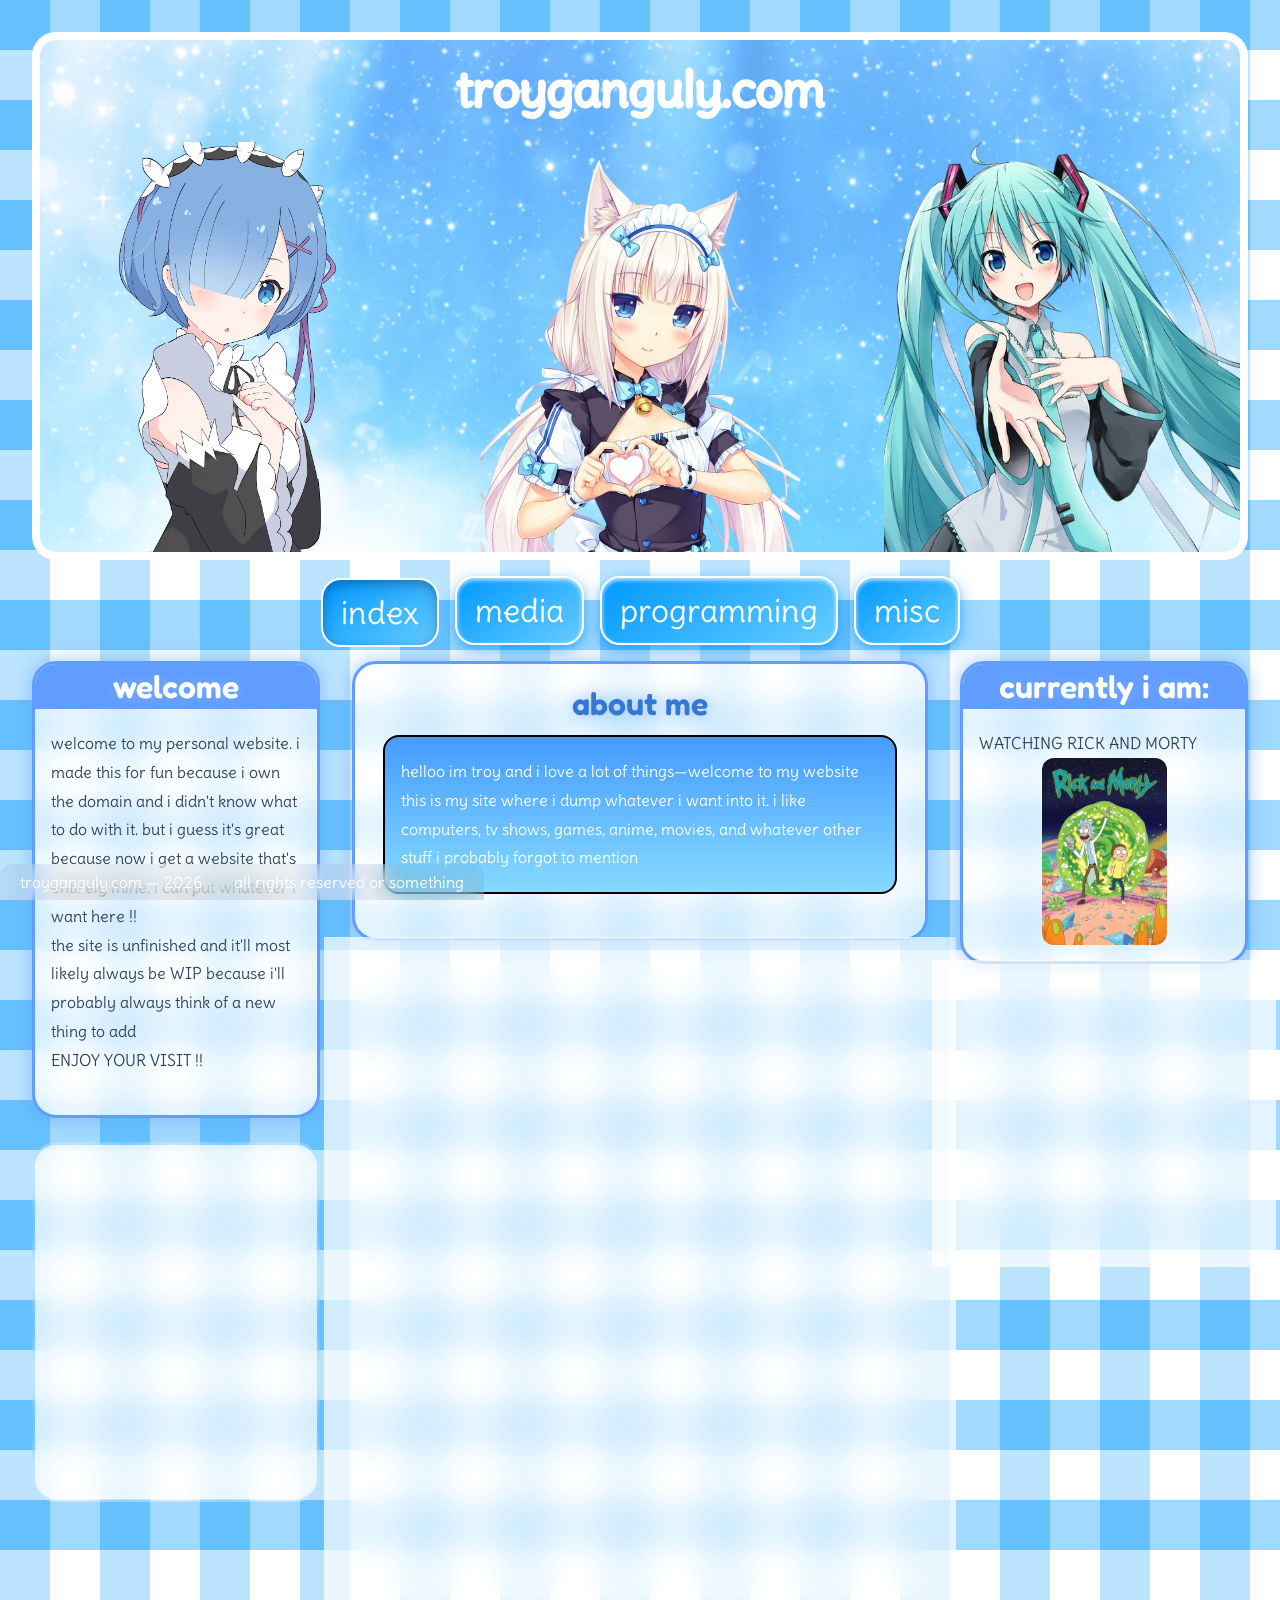
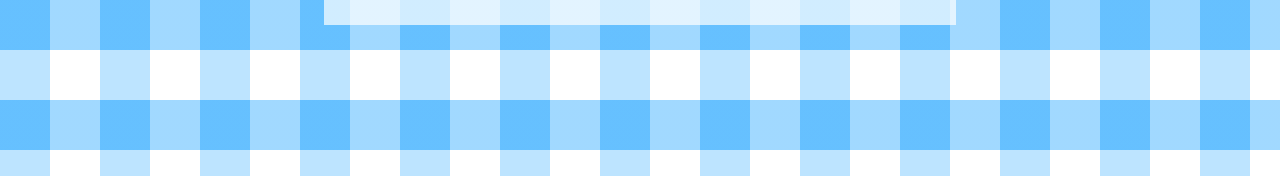
<file: index.html>
<!DOCTYPE html>
<html lang="en">
  <head>
    <meta charset="UTF-8">
    <meta name="viewport" content="width=device-width, initial-scale=1.0">
    <title>troy's Website</title>

    <link rel="preconnect" href="https://fonts.googleapis.com">
    <link rel="preconnect" href="https://fonts.gstatic.com" crossorigin>
    <link href="https://fonts.googleapis.com/css2?family=Delius&display=swap" rel="stylesheet">
    <link href="https://fonts.googleapis.com/css2?family=Fredoka:wght@300..700&display=swap" rel="stylesheet">
    <link rel="icon" type="image/jpeg" href="./assets/favicon.jpg">

    <link rel="stylesheet" href="style.css">

    <script src="https://iframe.chat/scripts/main.min.js"></script>
    <style>
      #chattable {
        width: 100%;
        height: 40vh;
        border: none;
      }

      form {
        margin-top: 8px;
        display: flex;
        flex-direction: column;
        gap: 8px;
      }

      form button {
        display: block;
        padding: 8px 0px;

        color: white;
        background: linear-gradient(90deg, rgb(35, 167, 255), #93cdff);
        border: none;

        border-radius: 8px;
        cursor: pointer;

        transition: filter 0.15s, transform 0.15s, box-shadow 0.15s;
      }

      form button:hover {
        filter: brightness(1.05);
      }

      form div {
        display: flex;
        align-items: center;
        gap: 8px;
      }

      form label {
        width: 100px;
      }

      form input {
        flex: 1;
        padding: 8px;
        border: 1px solid #b6dfff;
        border-radius: 8px;
      }

      .todo-list {
        display: flex;
        flex-direction: column;
        gap: 8px;
      }

      .task {
        display: flex;
        align-items: center;
        gap: 8px;
      }

      .task::before {
        content: "";

        padding: 0px;
        height: 16px;
        aspect-ratio: 1 / 1;
        border: 1.5px solid #6099eb;
        border-radius: 4px;
        background-color: white;
      }

      .task.done::before {
        content: "✓";
        background-color: #59b7ff;
        color: white;
        text-align: center;
        line-height: 16px;
      }

      .task.done p {
        text-decoration: line-through;
        opacity: 0.5;
      }

      #name:read-only {
        cursor: not-allowed;
        background-color: lightgrey;
        outline: none;
        opacity: 0.85;
      }
    </style>
  </head>
  <body>
    <script>
      chattable.initialize({stylesheet: "./chattable.css"});
    </script>
    <div class="hero">
      <h1 class="logo">troyganguly.com</h1>

      <div class="character-div">
        <img src="assets/rem.png" alt="" id="rem">
        <img src="assets/miku.png" alt="" id="miku">
        <img src="assets/vanilla.png" alt="" id="vanilla">
      </div>
    </div>

    <footer class="header">
      <div>troyganguly.com — 2026</div>
      <div>all rights reserved or something</div>
    </footer>

    <nav class="button-div">
      <button class="cool-button active" onclick="window.location.href='./index.html'">
        <p>index</p>
      </button>

      <button class="cool-button" onclick="window.location.href='./media.html'">
        <p>media</p>
      </button>

      <button class="cool-button" onclick="window.location.href='./programming.html'">
        <p>programming</p>
      </button>

      <button class="cool-button" onclick="window.location.href='./misc.html'">
        <p>misc</p>
      </button>
    </nav>

    <main>
      <div class="column">
        <div class="card">
          <div class="card-header">
            <h2>welcome</h2>
          </div>
          <p>welcome to my personal website. i made this for fun because i own the domain and i didn't know what to do with it. but i guess it's great because now i get a website that's entirely mine. i can put whatever i want here !!</p>
          <p>the site is unfinished and it'll most likely always be WIP because i'll probably always think of a new thing to add</p>
          <p>ENJOY YOUR VISIT !!</p>
        </div>

        <div class="card" id="update-log">
          <div class="card-header">
            <h2>update log</h2>
          </div>

          <hr>
          <p>made the guestbook—hopefully it turns out well!</p>
          <small>26 Nov 2026</small>

          <hr>
          <p>made a 404 page, and finally did git push, after fighting a git conflict a bit—now my website is open to the public!!!</p>
          <small>24 Nov 2026</small>

          <hr>
          <p>today i finished the media page mostly and i also watched 12 angry men!! new top 3 movie hehe</p>
          <small>22 Nov 2026</small>

          <hr>
          <p>i imported a good amount of assets and continue working on the media page tbh idk why it's taking me so long i keep procrastinating it haha</p>
          <small>21 Nov 2026</small>

          <hr>
          <p>i made some actually good progress on the media page today and yesterday. also i finally remembered to git commit again</p>
          <small>20 Nov 2026</small>

          <hr>
          <p>I BARELY DID ANY WORK YESTERDAY I LIED</p>
          <small>19 Nov 2026</small>

          <hr>
          <p>development on the media commences!! it's just gonna have info about movies / games/ comic / whatnot/ i like</p>
          <small>18 Nov 2026</small>

          <hr>
          <p>IM WORKING ON THE WEBSITE SLOWLY BUT SURELY AND MORE STUFF IS COMING IN THE FUTURE</p>
          <small>17 Nov 2026</small>

          <hr>
          <p>started development and i went hunting for assets</p>
          <small>16 Nov 2026</small>
        </div>
      </div>

      <div class="column">
        <div class="card">
          <h2>about me</h2>
          <div class="card2">
            <p>helloo im troy and i love a lot of things—welcome to my website</p>
            <p>this is my site where i dump whatever i want into it. i like computers, tv shows, games, anime, movies, and whatever other stuff i probably forgot to mention</p>
          </div>
        </div>

        <div class="card">
          <div class="card-header">
            <h2>guestbook</h2>
          </div>
          <iframe src="https://iframe.chat/embed?chat=15440185" id="chattable"></iframe>
          <small>if it doesn't load—your network might be blocking it. try use a vpn or different wi-fi</small>
          
          <form>
            <div>
              <label for="name">name:</label>
              <input id="name" type="text" placeholder="your name..." maxlength="30">
            </div>
            <div>
              <label for="message">message:</label>
              <input id="message" type="text" placeholder="your message!" maxlength="300">
            </div>
            <button id="send-button">send</button>
          </form>
        </div>
      </div>

      <div class="column">
        <div class="card" id="currently">
          <div class="card-header">
            <h2>currently i am:</h2>
          </div>
          <p>WATCHING RICK AND MORTY</p>
          <img src="assets/rickandmorty.jpg" alt="Poster of the show Rick and Morty">
        </div>

        <div class="card">
          <div class="card-header">
            <h2>site todo</h2>
          </div>
          <div class="todo-list">
            <div class="task done">
              <p>make a 404 page</p>
            </div>
            <div class="task done">
              <p>publish site</p>
            </div>
            <div class="task">
              <p>make /programming.html</p>
            </div>
            <div class="task">
              <p>add more stuff and idk</p>
            </div>
          </div>
        </div>
      </div>
    </main>

    <script>
      const sendButton = document.getElementById("send-button");

      sendButton.disabled = true;

      chattable.on("load", () => {
        sendButton.disabled = false;
      });

      const form = document.querySelector("form");
      const nameInput = document.getElementById("name");
      const message = document.getElementById("message");

      let savedName = localStorage.getItem("guestbook_username");
      let lastSent = 0;
      let lastMessage = "";

      if (savedName) {
        nameInput.value = savedName;
        nameInput.readOnly = true;
      }

      form.addEventListener("submit", (event) => {
        event.preventDefault();

        const userMessage = message.value.trim();
        const userName = savedName || nameInput.value.trim();

        if (!userMessage || !userName) return;

        if (userName.length > 30 ) {
          alert("your name is too long!");
          return;
        }

        if (userMessage.length > 300) {
          alert("your message is too long!");
          return;
        }

        if (Date.now() - lastSent < 5000) {
          alert("wait a few seconds before sending again!");
          return;
        }

        if (userMessage.toLowerCase() === lastMessage.toLowerCase()) {
          alert("don't send the same message twice!");
          return;
        }

        chattable.sendMessage(userMessage, userName);

        if (!savedName) {
          savedName = userName;
          localStorage.setItem("guestbook_username", savedName);
          nameInput.value = savedName;
          nameInput.readOnly = true;
        }

        lastSent = Date.now();
        lastMessage = userMessage;

        message.value = "";
        message.focus();
      });
    </script>
  </body>
</html>
</file>
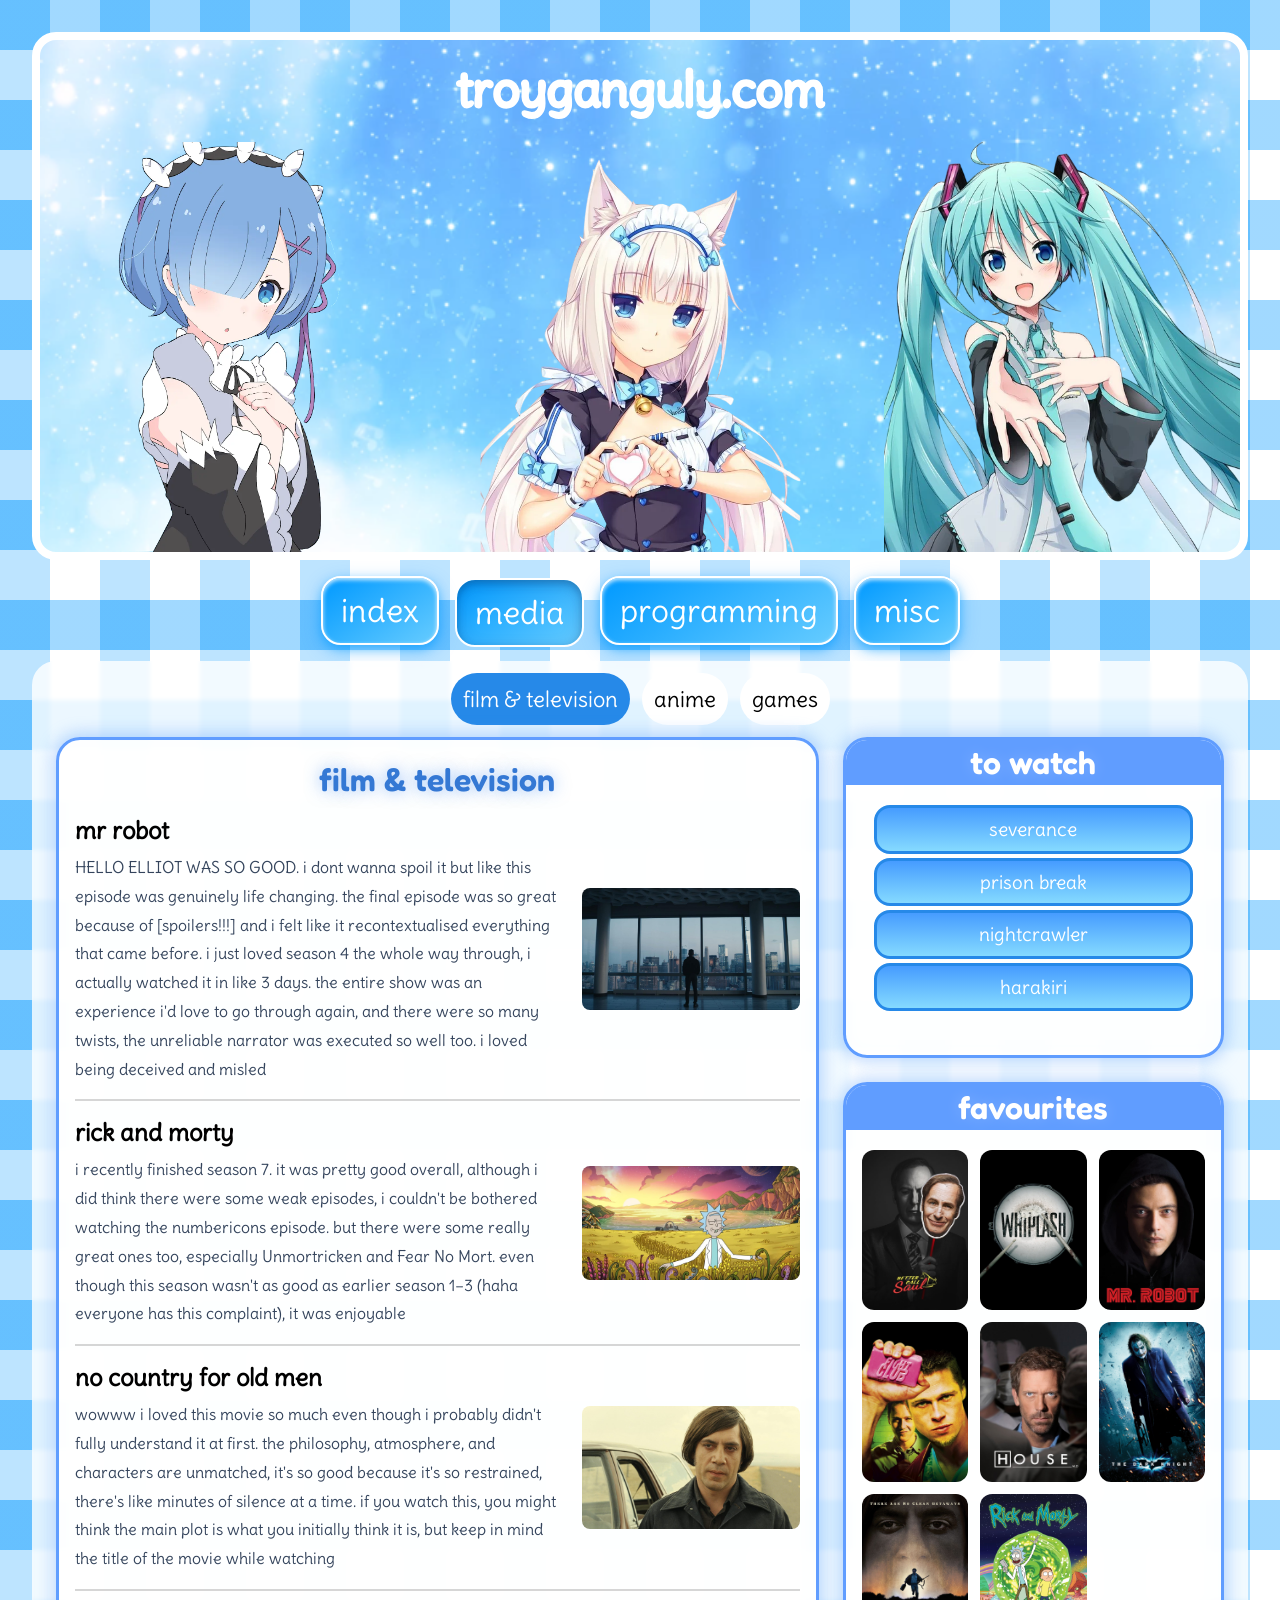
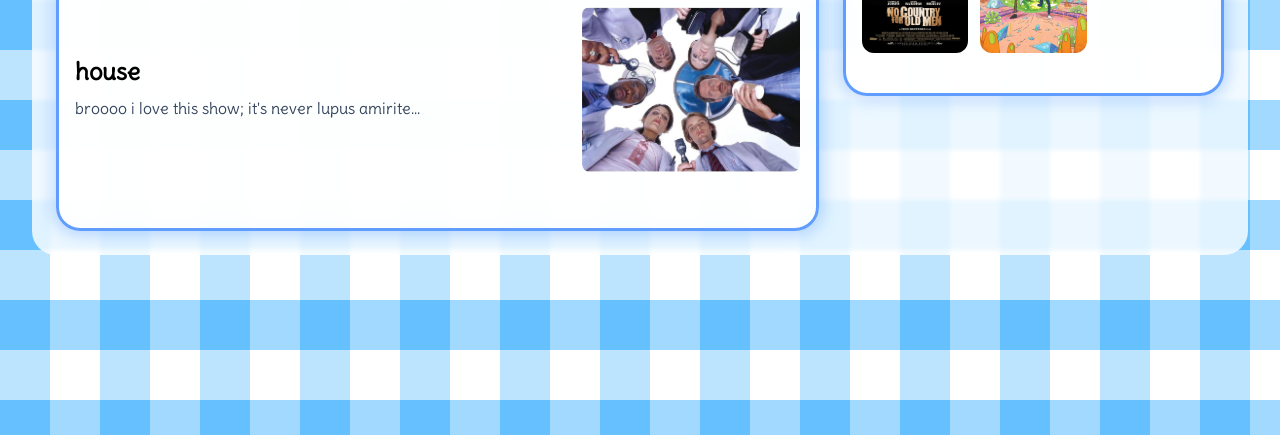
<file: media.html>
<!DOCTYPE html>
<html lang="en">
  <head>
    <meta charset="UTF-8">
    <meta name="viewport" content="width=device-width, initial-scale=1.0">
    <title>troy's Website</title>

    <link rel="preconnect" href="https://fonts.googleapis.com">
    <link rel="preconnect" href="https://fonts.gstatic.com" crossorigin>
    <link href="https://fonts.googleapis.com/css2?family=Delius&display=swap" rel="stylesheet">
    <link href="https://fonts.googleapis.com/css2?family=Fredoka:wght@300..700&display=swap" rel="stylesheet">
    <link rel="icon" type="image/jpeg" href="./assets/favicon.jpg">

    <link rel="stylesheet" href="style.css">
    <style>
      main {
        grid-template-columns: 1fr;
        gap: 0px;
      }

      .media-section {
        display: grid;
        grid-template-columns: 2fr 1.0fr;
        gap: 24px;
        align-items: start;
      }

      @media (max-width: 800px) {
        .media-section {
          grid-template-columns: 1fr;
        }
      }

      .card h2 {
        margin: 0px;
        padding: 0px;
        justify-self: center;
        text-align: center;
      }

      .media-section {
        padding: 0px 24px 24px 24px;
        background-color: rgba(255, 255, 255, 0.8);

        backdrop-filter: blur(2px);
        -webkit-backdrop-filter: blur(2px);

        border-bottom-left-radius: 24px;
        border-bottom-right-radius: 24px;
      }

      .favourites-grid {
        display: grid;
        gap: 12px;
        grid-template-columns: repeat(3, 1fr);
      }

      .favourites-grid img {
        width: 100%;
        display: block;
        border-radius: 12px;
        object-fit: cover;
        aspect-ratio: 2 / 3;
        transition: transform 0.15s;
      }

      .favourites-grid img:hover {
        transform: scale(1.05);
      }

      @media(max-width: 800px) {
        .favourites-grid {
          grid-template-columns: repeat(2, 1fr);
        }
      }

      .card2 {
        padding: 4px 0px;
        height: auto;
        min-height: auto;
        transition: opacity 0.15s, transform 0.15s;
        border: 3px solid #2689e8;
      }

      .card2 p {
        justify-self: center;
        text-align: center;
        font-size: 1.2rem;
      }
      
      .card2:hover {
        opacity: 0.8;
        transform: scale(1.05);
      }

      .card h3 {
        margin-bottom: 8px;
      }
      
      .media-entry {
        display: flex;
        align-items: center;
        gap: 24px;
        padding: 16px 0px;
        border-bottom: 2px solid rgba(50, 50, 50, 0.2);
      }

      .media-content {
        flex: 1;
        min-width: 0px;
      }

      .media-content h3 {
        font-size: 1.5rem;
      }

      .media-entry img {
        width: 30%;
        height: auto;
        object-fit: contain;
        border-radius: 8px;
      }

      @media(max-width: 800px) {
        .media-entry {
          flex-direction: column;
        }
        .media-entry img {
          width: 80%;
        }

        .media-section {
          padding: 12px;
        }
      }

      .media-entry:last-child {
        border-bottom: none;
      }

      .selector-div {
        display: flex;
        align-items: center;
        justify-content: center;

        gap: 12px;

        padding: 12px;
        background-color: rgba(255, 255, 255, 0.8);
        backdrop-filter: blur(2px);
        -webkit-backdrop-filter: blur(2px);

        border-top-left-radius: 24px;
        border-top-right-radius: 24px;
      }

      .selector-div button {
        border-radius: 99px;
        border: none;
        padding: 12px;
        background-color: white;
        transition: background-color 0.4s, color 0.4s;
        cursor: pointer;
        font-size: 1.4rem;
      }

      .selector-div button.active {
        background-color: #2689e8;
        color: white;
      }

      .media-section:not(.active) {
        display: none;
      }

      .selector-button:hover {
        background-color: #dceeff;
      }

    </style>
  </head>
  <body>
    <div class="hero">
      <h1 class="logo">troyganguly.com</h1>

      <div class="character-div">
        <img src="assets/rem.png" alt="" id="rem">
        <img src="assets/miku.png" alt="" id="miku">
        <img src="assets/vanilla.png" alt="" id="vanilla">
      </div>
    </div>

    <nav class="button-div">
      <button class="cool-button" onclick="window.location.href='./index.html'">
        <p>index</p>
      </button>

      <button class="cool-button active" onclick="window.location.href='./media.html'">
        <p>media</p>
      </button>

      <button class="cool-button" onclick="window.location.href='./programming.html'">
        <p>programming</p>
      </button>

      <button class="cool-button" onclick="window.location.href='./misc.html'">
        <p>misc</p>
      </button>
    </nav>

    <main>
      <div class="selector-div">
        <button class="selector-button active" data-target="movies">
          film & television
        </button>

        <button class="selector-button" data-target="anime">
          anime
        </button>

        <button class="selector-button" data-target="games">
          games
        </button>
      </div>

      <section class="media-section active" id="movies">
        <div class="column">
          <div class="card">
            <h2>film & television</h2>
            <div class="media-entry">
              <div class="media-content">
                <h3>mr robot</h3>
                <p>HELLO ELLIOT WAS SO GOOD. i dont wanna spoil it but like this episode was genuinely life changing. the final episode was so great because of [spoilers!!!] and i felt like it recontextualised everything that came before. i just loved season 4 the whole way through, i actually watched it in like 3 days. the entire show was an experience i'd love to go through again, and there were so many twists, the unreliable narrator was executed so well too. i loved being deceived and misled</p>
              </div>
              <img src="assets/helloelliot.jpg"  alt="shot from Mr Robot of elliot looking out wndow">
            </div>

            <div class="media-entry">
              <div class="media-content">
                <h3>rick and morty</h3>
                <p>i recently finished season 7. it was pretty good overall, although i did think there were some weak episodes, i couldn't be bothered watching the numbericons episode. but there were some really great ones too, especially Unmortricken and Fear No Mort. even though this season wasn't as good as earlier season 1–3 (haha everyone has this complaint), it was enjoyable</p>
              </div>
              <img src="assets/rickscreenshot.png">
            </div>

            <div class="media-entry">
              <div class="media-content">
                <h3>no country for old men</h3>
                <p>wowww i loved this movie so much even though i probably didn't fully understand it at first. the philosophy, atmosphere, and characters are unmatched, it's so good because it's so restrained, there's like minutes of silence at a time. if you watch this, you might think the main plot is what you initially think it is, but keep in mind the title of the movie while watching</p>
              </div>
              <img src="assets/antonchigurh.jpg">
            </div>

            <div class="media-entry">
              <div class="media-content">
                <h3>house</h3>
                <p>broooo i love this show; it's never lupus amirite...</p>
              </div>
              <img src="assets/house.jpg">
            </div>
          </div>
        </div>
        <div class="column">
          <div class="card">
            <div class="card-header">
              <h2>to watch</h2>
            </div>
            <div class="card2">
              <p>severance</p>
            </div>
            <div class="card2">
              <p>prison break</p>
            </div>
            <div class="card2">
              <p>nightcrawler</p>
            </div>
            <div class="card2">
              <p>harakiri</p>
            </div>
          </div>
          <div class="card">
            <div class="card-header">
              <h2>favourites</h2>
            </div>
            <div class="favourites-grid">
              <img src="assets/bcs.png">
              <img src="assets/whiplash.jpg">
              <img src="assets/mrrobot.png">
              <img src="assets/fight-club.jpg">
              <img src="assets/house.png">
              <img src="assets/thedarkknight.jpg">
              <img src="assets/nocountry.jpg">
              <img src="assets/rickandmorty.jpg">
            </div>
          </div>
        </div>
      </section>

      <section class="media-section" id="anime">
        <div class="column">
          <div class="card">
            <h2>anime</h2>
            <div class="media-entry">
              <div class="media-content">
                <h3>puella magi madoka magica</h3>
                <p>it looks cute but actually it's not cute; there are dark implications!! hope, sacrifice, regret, despair, whatnot. the animation and visuals were great, especially the surreal nightmarish imagery. the ending was very bittersweet, and all of the dynamics were so good, especially madoka/homura. it's only like 12 episodes + a movie but it's so emotionally moving. ALSO IM WAITING FOR WALPURGISNACHT RISING TO RELEASE INTERNATIONALLY</p>
              </div>
              <img src="assets/madohomu.png">
            </div>

            <div class="media-entry">
              <div class="media-content">
                <h3>death note</h3>
                <p>this was like the first anime i ever watched and introduced me to the medium, so i'm appreciative of that. i've also read the books—they're great, and honestly i enjoyed them more than the anime hehe. there were just some great details which were left out, and the 2nd half of the story was able to fully flesh out the story, compared to the anime which felt more rushed. the story itself is real great though!! fun mind games</p>
              </div>
              <img src="assets/lightyagami.jpg">
            </div>

            <div class="media-entry">
              <div class="media-content">
                <h3>kaguya-sama: love is war</h3>
                <p>im bored of writing this so im gonna continue development</p>
              </div>
              <img src="assets/ishigami.png" alt="Ishigami from Love is War">
            </div>
          </div>
        </div>
        <div class="column">
          <div class="card">
            <div class="card-header">
              <h2>to watch</h2>
            </div>
            <div class="card2">
              <p>bunny girl senpai</p>
            </div>
            <div class="card2">
              <p>monster</p>
            </div>
            <div class="card2">
              <p>horimiya</p>
            </div>
            <div class="card2">
              <p>re:zero</p>
            </div>
          </div>
          <div class="card">
              <div class="card-header">
                <h2>favourites</h2>
              </div>
              <div class="favourites-grid">
                <img src="assets/deathnote.png">
                <img src="assets/pmmm.jpg">
                <img src="assets/iminlovewith.jpg">
                <img src="assets/loveiswar.jpg">
                <img src="assets/bloomintoyou.jpg">
              </div>
            </div>
        </div>
      </section>

      <section class="media-section" id="games">
        <div class="column">
          <div class="card">
            <h2>games</h2>
            <div class="media-entry">
              <div class="media-content">
                <h3>wonderful everyday</h3>
                <p>CURRENTLY PLAYING THIS</p>
                <p>progress:</p>
                <progress value="15" max="100"></progress>
              </div>
              <img src="assets/subahibi.jpg">
            </div>

            <div class="media-entry">
              <div class="media-content">
                <h3>osu!</h3>
                <p>I PLAY OSU!MANIA 4K. my top play is 300+ pp !! right now i am climbing the ranks</p>

              </div>
              <img src="assets/osu.png">
            </div>
          </div>
        </div>
        <div class="column">
          <div class="card">
            <div class="card-header">
              <h2>to play</h2>
            </div>
            <div class="card2">
              <p>danganronpa</p>
            </div>
            <div class="card2">
              <p>blasphemous</p>
            </div>
            <div class="card2">
              <p>oneshot</p>
            </div>
            <div class="card2">
              <p>red dead redemption 2</p>
            </div>
          </div>
        </div>
      </section>
    </main>

    <script>
      const buttons = document.querySelectorAll(".selector-button");
      const sections = document.querySelectorAll(".media-section");

      buttons.forEach(button => {
        button.addEventListener("click", () => {
          buttons.forEach(btn => btn.classList.remove("active"));
          sections.forEach(section => section.classList.remove("active"));

          button.classList.add("active");

          const target = button.dataset.target;
          document.getElementById(target).classList.add("active");
        });
      });
    </script>
  </body>
</html>
</file>
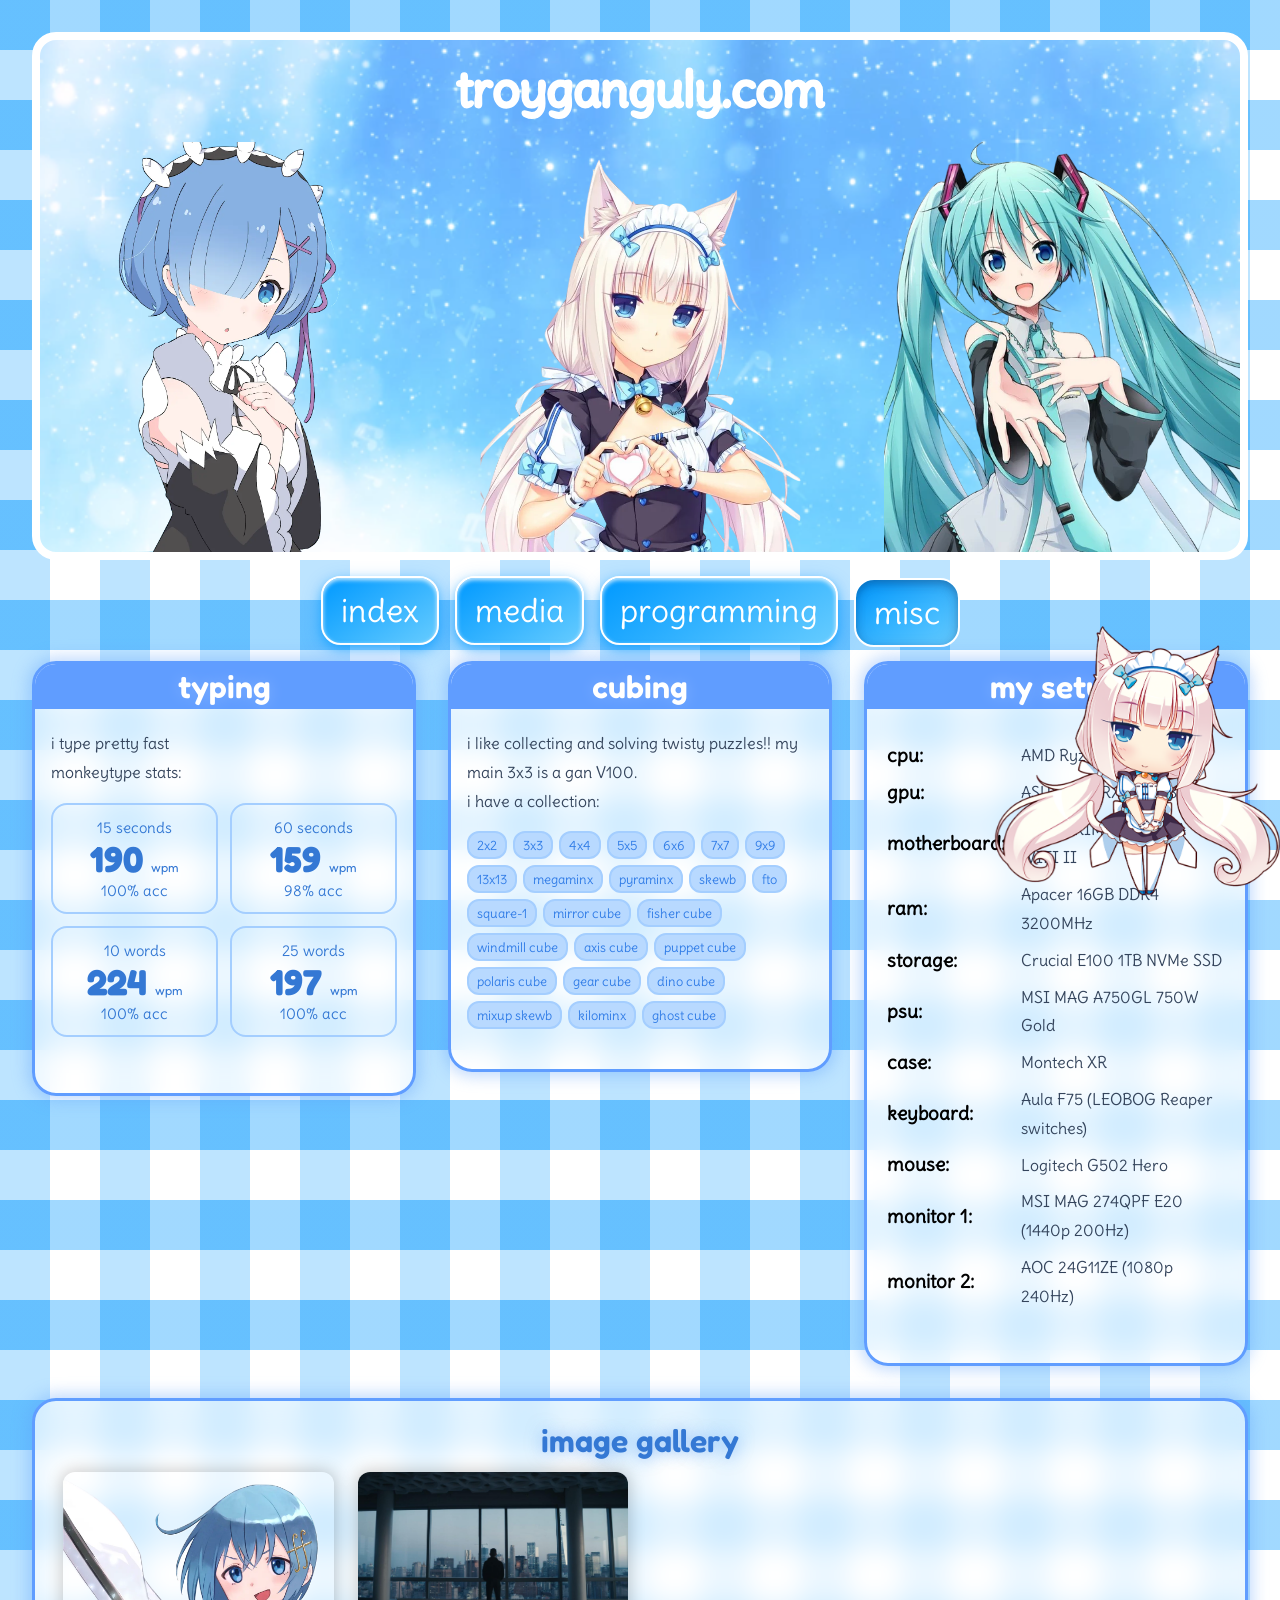
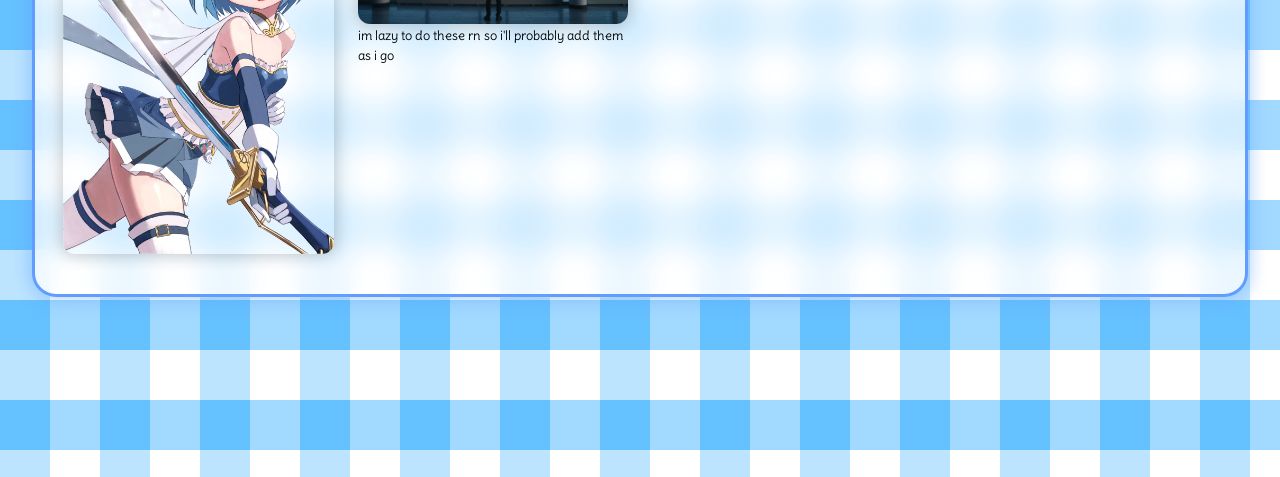
<file: misc.html>
<!DOCTYPE html>
<html lang="en">
  <head>
    <meta charset="UTF-8">
    <meta name="viewport" content="width=device-width, initial-scale=1.0">
    <title>troy's Website</title>

    <link rel="preconnect" href="https://fonts.googleapis.com">
    <link rel="preconnect" href="https://fonts.gstatic.com" crossorigin>
    <link href="https://fonts.googleapis.com/css2?family=Delius&display=swap" rel="stylesheet">
    <link href="https://fonts.googleapis.com/css2?family=Fredoka:wght@300..700&display=swap" rel="stylesheet">
    <link rel="icon" type="image/jpeg" href="./assets/favicon.jpg">

    <link rel="stylesheet" href="style.css">

    <style>
      main {
        grid-template-columns: 1fr 1fr 1fr;
      }
      @media(max-width:800px) {
        main {
          grid-template-columns: 1fr;
        }
      }

      .typing-grid {
        display: grid;
        grid-template-columns: 1fr 1fr;
        gap: 12px;
        margin: 16px 0px;
      }

      .typing-stat {
        border: 2px solid #a4ceff;
        border-radius: 16px;
        padding: 12px 8px;
        text-align: center;
        color: #3478d4;
        transition: transform 0.15s;
      }

      .typing-stat:hover {
        transform: scale(1.05);
      }

      .typing-stat h3 {
        font-family: Fredoka, sans-serif;
        font-size: 36px;
      }

      .typing-stat small {
        font-size: 0.8rem;
        font-weight: 400;
      }

      .typing-stat span {
        font-size: 15px;
      }

      .cube-list {
        display: flex;
        flex-wrap: wrap;
        gap: 6px;
        margin-top: 16px;
      }

      .cube-list span {
        padding: 4px 8px;
        border-radius: 12px;
        background-color: #b8d9ff;
        color: #307ce7;
        border: 2px solid #a4ceff;

        font-size: 0.8rem;
        transition: transform 0.15s, box-shadow 0.15s;
      }

      .cube-list span:hover {
        box-shadow: 0px 0px 4px 4px rgba(104, 181, 244, 0.2);
        transform: scale(1.05);
      }

      .pc-spec-grid {
        display: grid;
        grid-template-columns: auto 1fr;
        gap: 8px;
        padding: 12px 4px;
        border-radius: 16px;
        align-items: center;
      }
      
      .pc-spec-grid h3 {
        margin: 0px;
        justify-self: start;
      }

      .pc-spec-grid p {
        font-size: 1rem;
        margin-left: 8px;
      }

      .image-gallery {
        columns: 4;
        column-gap: 24px;
        margin: 0px 12px;
      }

      .image-gallery .image-container {
        break-inside: avoid;
        margin-bottom: 24px;
      }

      .image-gallery img {
        display: block;
        width: 100%;

        box-shadow: 0px 0px 16px 2px rgba(0, 0, 0, 0.2);
        border-radius: 12px;
      }

      @media (max-width: 800px) {
        .image-gallery {
          columns: 1;
        }
      }

      .vanilla-container {
        position: fixed;
        z-index: 999;
        right: 0px;
        bottom: 0px;
        pointer-events: none;
      }

      .vanilla-container img {
        height: 30vh;
        transition: transform 0.15s;
      }

      .vanilla-container img:hover {
        transform: scale(1.03);
      }

      @media (max-width: 800px) {
        .vanilla-container {
          right: 50%;
          left: auto;
          transform: translateX(50%);
        }
        .vanilla-container img {
          height: 20vh;
        }
      }
    </style>
  </head>
  <body>
    <div class="hero">
      <h1 class="logo">troyganguly.com</h1>

      <div class="character-div">
        <img src="assets/rem.png" alt="" id="rem">
        <img src="assets/miku.png" alt="" id="miku">
        <img src="assets/vanilla.png" alt="" id="vanilla">
      </div>
    </div>

    <nav class="button-div">
      <button class="cool-button" onclick="window.location.href='./index.html'">
        <p>index</p>
      </button>

      <button class="cool-button" onclick="window.location.href='./media.html'">
        <p>media</p>
      </button>

      <button class="cool-button" onclick="window.location.href='./programming.html'">
        <p>programming</p>
      </button>

      <button class="cool-button active" onclick="window.location.href='./misc.html'">
        <p>misc</p>
      </button>
    </nav>

    <main>
      <div class="column">
        <div class="card">
          <div class="card-header">
            <h2>typing</h2>
          </div>

          <p>i type pretty fast</p>
          <p>monkeytype stats:</p>

          <div class="typing-grid">
            <div class="typing-stat">
              <span>15 seconds</span>
              <h3>190 <small>wpm</small></h3>
              <span>100% acc</span>
            </div>

            <div class="typing-stat">
              <span>60 seconds</span>
              <h3>159 <small>wpm</small></h3>
              <span>98% acc</span>
            </div>

            <div class="typing-stat">
              <span>10 words</span>
              <h3>224 <small>wpm</small></h3>
              <span>100% acc</span>
            </div>

            <div class="typing-stat">
              <span>25 words</span>
              <h3>197 <small>wpm</small></h3>
              <span>100% acc</span>
            </div>
          </div>
        </div>
      </div>

      <div class="column">
        <div class="card">
          <div class="card-header">
            <h2>cubing</h2>
          </div>
          <p>i like collecting and solving twisty puzzles!! my main 3x3 is a gan V100.</p>
          <p>i have a collection:</p>
          <div class="cube-list">
            <span>2x2</span>
            <span>3x3</span>
            <span>4x4</span>
            <span>5x5</span>
            <span>6x6</span>
            <span>7x7</span>
            <span>9x9</span>
            <span>13x13</span>
            <span>megaminx</span>
            <span>pyraminx</span>
            <span>skewb</span>
            <span>fto</span>
            <span>square-1</span>
            <span>mirror cube</span>
            <span>fisher cube</span>
            <span>windmill cube</span>
            <span>axis cube</span>
            <span>puppet cube</span>
            <span>polaris cube</span>
            <span>gear cube</span>
            <span>dino cube</span>
            <span>mixup skewb</span>
            <span>kilominx</span>
            <span>ghost cube</span>
          </div>
        </div>
      </div>

      <div class="column">
        <div class="card">
          <div class="card-header">
            <h2>my setup</h2>
          </div>
          <div class="pc-spec-grid">
            <h3>cpu:</h3>
            <p>AMD Ryzen 5 5600</p>

            <h3>gpu:</h3>
            <p>ASUS Dual RX 7600 8GB</p>

            <h3>motherboard:</h3>
            <p>ASUS PRIME B550M-A WIFI II</p>

            <h3>ram:</h3>
            <p>Apacer 16GB DDR4 3200MHz</p>

            <h3>storage:</h3>
            <p>Crucial E100 1TB NVMe SSD</p>

            <h3>psu:</h3>
            <p>MSI MAG A750GL 750W Gold</p>

            <h3>case:</h3>
            <p>Montech XR</p>

            <h3>keyboard:</h3>
            <p>Aula F75 (LEOBOG Reaper switches)</p>

            <h3>mouse:</h3>
            <p>Logitech G502 Hero</p>

            <h3>monitor 1:</h3>
            <p>MSI MAG 274QPF E20 (1440p 200Hz)</p>

            <h3>monitor 2:</h3>
            <p>AOC 24G11ZE (1080p 240Hz)</p>
          </div>
        </div>
      </div>

      <div class="card" style="grid-column: 1 / -1;">
        <h2>image gallery</h2>
        <div class="image-gallery">
          <div class="image-container">
            <img src="assets/sayaka3.png">
          </div>

          <div class="image-container">
            <img src="assets/helloelliot.jpg">
            <small>im lazy to do these rn so i'll probably add them as i go</small>
          </div>
        </div>
      </div>
    </main>
    <div class="vanilla-container">
      <img src="assets/vanillachibi.png">
    </div>
  </body>
</html>
</file>
<file: style.css>
@import url('https://fonts.googleapis.com/css2?family=Delius&display=swap');
@import url('https://fonts.googleapis.com/css2?family=Fredoka:wght@300..700&display=swap');

* {
  box-sizing: border-box;
  padding: 0px;
  margin: 0px;
}

:root {
  --bg-size: 50px;
}

@media (max-width: 600px) {
  :root {
    --bg-size: 30px;
  }
}

body {
  background:
    repeating-linear-gradient(180deg,rgba(0, 151, 255, 0.37) 0px var(--bg-size), rgba(255, 255, 255, 0.3) var(--bg-size) calc(2* var(--bg-size))),
    repeating-linear-gradient(90deg,rgba(0, 151, 255, 0.37) 0px var(--bg-size), rgba(255, 255, 255, 0.3) var(--bg-size) calc(2* var(--bg-size)));
  min-height: 100vh;
  padding-bottom: 20vh;
  font-family: Delius, sans-serif;
  overflow-x: clip;
}

.hero {
  background-image: url(assets/hero.png);
  background-repeat: no-repeat;
  background-size: cover;
  background-position: center;

  padding: 20px 4px 100px 4px;
  margin: 32px 32px 0px 32px;
  border-radius: 24px;

  display: flex;
  justify-content: center;
  align-items: center;

  text-align: center;
  border: 8px solid white;
  position: relative;

  overflow: hidden;
  min-height: 40vh;
}

.hero h1 {
  color: white;
  font-family: Delius, sans-serif;
  font-size: 3rem;

  z-index: 99;

  margin-bottom: 32px;
  -webkit-text-stroke: 2px rgb(255, 255, 255);
}

#rem, #sayaka, #vanilla, #miku {
  position: absolute;
}

#rem {
  height: 80%;
  bottom: 0px;
  left: 5%;

  z-index: 0;
}

#miku {
  height: 80%;
  bottom: 0px;
  right: 0px;
}

#vanilla {
  height: 80%;
  bottom: 0px;
  right: 50%;
  transform: translateX(50%);

  z-index: 5;
}

.logo {
  z-index: 99;
  padding-bottom: 300px;
}


@media (max-width: 800px) {
  .hero {
    margin: 16px;
    padding: 20px 8px;
    height: 300px;
    min-height: 0px;
    border-width: 5px;
    border-radius: 20px;
  }

  .hero h1 {
    font-size: 2rem;
    -webkit-text-stroke: 1px white;
    margin-bottom: 0;
  }

  .logo {
    padding-bottom: 150px;
  }

  #rem, #miku, #vanilla {
    display: block;
    height: 60%;
    width: auto;
    bottom: 0;
  }

  #rem {
    left: -5%;
  }

  #miku {
    right: -5%;
  }

  #vanilla {
    right: 50%;
    transform: translateX(50%);
  }
}


.card {
  min-height: 20vh;
  padding: 20px 16px 40px 16px;
  background-color: rgba(255, 255, 255, 0.7);
  
  backdrop-filter: blur(12px);
  -webkit-backdrop-filter: blur(12px);

  border: 3px solid rgb(96, 157, 255);

  border-radius: 24px;
  overflow: clip;
  box-shadow: 0px 0px 16px 4px rgba(96, 160, 250, 0.4);
}

.card h2 {
  font-family: 'Fredoka', sans-serif;
  font-weight: 600;
  font-size: 2rem;
  color: #3478d4;
  margin-bottom: 12px;

  text-shadow: 0px 0px 16px rgba(57, 135, 244, 0.5);
  justify-self: center;
  text-align: center;
}

.card p {
  font-family: 'Delius', Arial, Helvetica, sans-serif;
  font-size: 1rem;
  line-height: 1.8;
  color: #34445c;
}

main {
  display: grid;
  grid-template-columns: 1fr 2fr 1fr;
  gap: 2rem;
  align-items: start;
  padding: 0px 32px;
}

button, input, textarea, select {
  font: inherit;
}

.cool-button {
  font-family: Delius;
  font-size: 2rem;
}

.cool-button {
  background: linear-gradient(145deg, rgb(0,153,255), #66ccff);
  color: white;
  padding: 12px 18px;
  border-radius: 20px;
  border: 2px solid #ffffff;
  box-shadow: inset 0 2px 4px rgba(255, 255, 255, 0.8),
    0px 4px 10px rgba(0, 153, 255, 0.5),
    0px 6px 20px rgba(0, 153, 255, 0.3);
  transition: transform 0.2s ease, box-shadow 0.2s ease;
  cursor: pointer;
}

.cool-button:hover {
  transform: scale(1.05);
  box-shadow: inset 0 2px 4px rgba(255, 255, 255, 0.9),
    0 8px 15px rgba(0, 153, 255, 0.6),
    0 10px 25px rgba(0, 153, 255, 0.4);
}

.cool-button:active {
  transform: scale(0.96);
}

.button-div {
  display: flex;
  flex-direction: row;
  justify-content: center;
  align-items: center;
  gap: 1rem;
  flex-wrap: wrap;

  margin: 1rem 0px; /* hehe rem like the character rem from re:zero */
}

.cool-button p {
  text-decoration: none;
  color: white;
}

.cool-button:hover p {
  text-decoration: underline;
}

.card2 {
  padding: 20px 16px;
  background: linear-gradient(to bottom, rgb(70, 156, 255), rgb(133, 218, 255));

  border: 2px solid rgb(0, 0, 0);
  margin: 4px 12px;

  border-radius: 16px;
}

.card2 p {
  color: white;
  font-family: 'Delius', Arial, Helvetica, sans-serif;
  font-size: 1rem;
  line-height: 1.8;
}

.column {
  display: flex;
  gap: 24px;
  flex-direction: column;
}

#update-log {
  max-height: 40vh;
  overflow-y: scroll;
}

#update-log hr {
  margin: 12px 0px;
}

#update-log small {
  color: #0052b0;
  font-size: 0.7rem;
  margin-top: 4px;
}

.card::-webkit-scrollbar {
  width: 10px;
}

.card::-webkit-scrollbar-track {
  background: rgba(102, 160, 255, 0.2);
  border-radius: 20px;
}

.card::-webkit-scrollbar-thumb {
  background: linear-gradient(#83c1ff, #3888ff);
  border: 2px solid white;
  border-radius: 20px;
}

.header {
  position: fixed;
  display: flex;
  color: white;
  background-color: rgba(50,50,50,0.05);
  bottom: 0px;
  
  min-height: 36px;
  height: auto;
  padding: 8px 20px;

  z-index: 999;
  
  backdrop-filter: blur(12px);
  -webkit-backdrop-filter: blur(12px);

  align-items: center;
  justify-content: center;
  gap: 32px;

  border-top-right-radius: 12px;
  border-top-left-radius: 12px;

  justify-self: center;
  text-align: center;
}

@media (max-width: 800px) {
  main {
    grid-template-columns: 1fr;
  }
} /* ewwww */

#currently img {
  border-radius: 12px;
  width: 50%;
  max-width: 100%;
  display: block;
  margin: 0px auto -24px auto;
}

.card-header {
  background-color: rgb(96, 157, 255);
  margin: -20px -16px 20px -16px;
  padding: 3px 0px;
}

.card-header h2 {
  justify-self: center;
  text-align: center;
  color: white;
  padding: 0px;
  margin: 0px;
  text-shadow: 0px 0px 16px rgba(255, 255, 255, 0.2);
}

.cool-button.active {
  background: linear-gradient(145deg, rgb(0,153,255), #66ccff);
  box-shadow:
    inset 0 2px 4px rgba(100, 100, 100, 0.1),
    inset 0px 4px 10px rgba(0, 40, 100, 0.3),
    inset 0px 6px 20px rgba(0, 30, 80, 0.1);
  transform: translateY(2px);
}

body {
  background-size:
    calc(2 * var(--bg-size)) calc(2 * var(--bg-size)),
    calc(2 * var(--bg-size)) calc(2 * var(--bg-size));

  background-repeat: repeat;
  animation: bgScroll 10s linear infinite;
}

@keyframes bgScroll {
  from {
    background-position: 0 0;
  }

  to {
    background-position:
      calc(2 * var(--bg-size)) calc(2 * var(--bg-size));
  }
}

@media (prefers-reduced-motion: reduce) {
  body {
    animation: none;
  }
}
</file>
